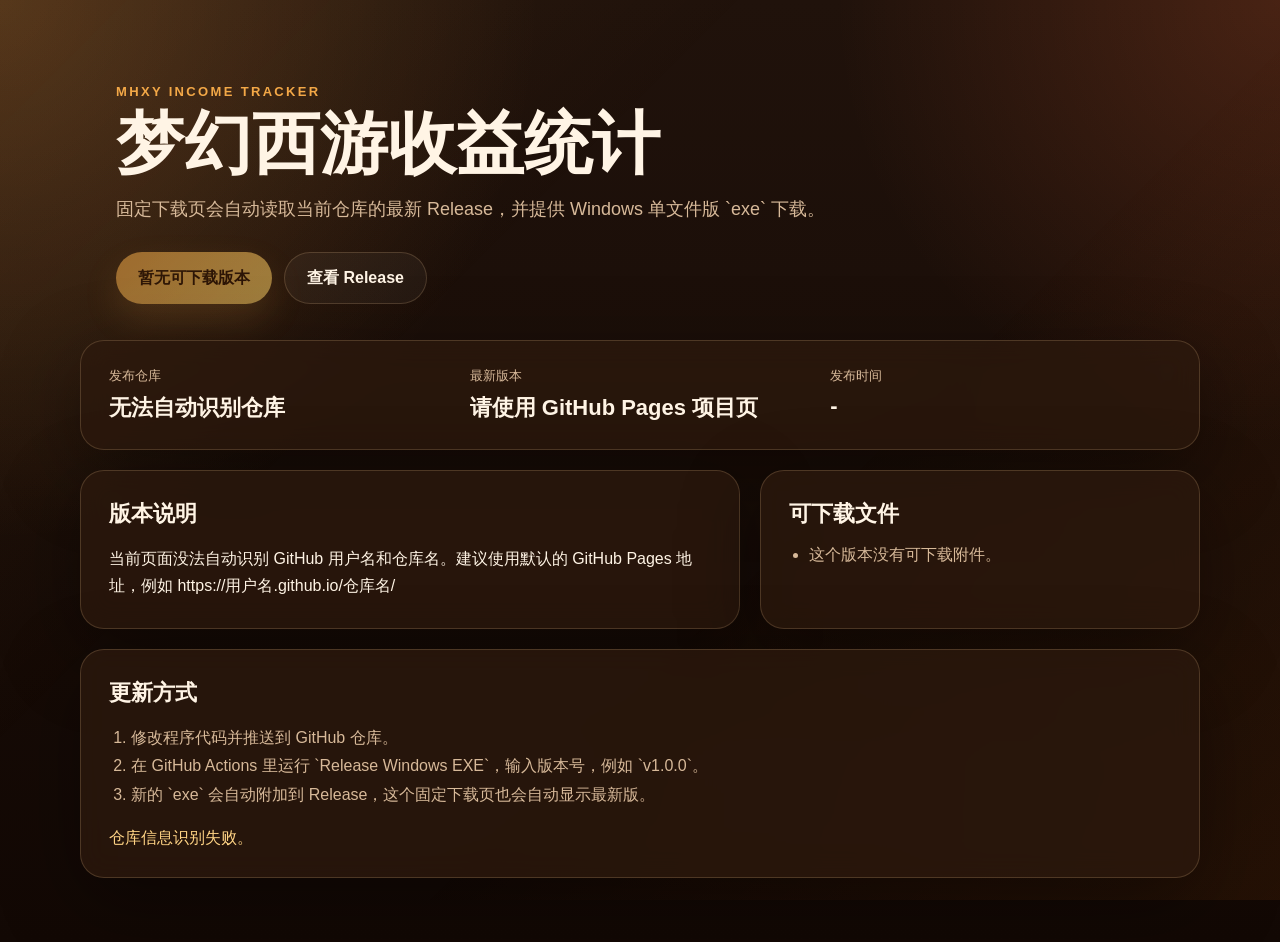
<file: site/index.html>
<!doctype html>
<html lang="zh-CN">
  <head>
    <meta charset="utf-8" />
    <meta name="viewport" content="width=device-width, initial-scale=1" />
    <title>梦幻西游收益统计下载页</title>
    <meta
      name="description"
      content="梦幻西游收益统计 Windows EXE 固定下载页"
    />
    <link rel="stylesheet" href="./styles.css" />
  </head>
  <body>
    <div class="backdrop"></div>
    <main class="page">
      <section class="hero">
        <p class="eyebrow">MHXY Income Tracker</p>
        <h1>梦幻西游收益统计</h1>
        <p class="hero-text">
          固定下载页会自动读取当前仓库的最新 Release，并提供 Windows
          单文件版 `exe` 下载。
        </p>
        <div class="actions">
          <a id="download-link" class="button primary" href="#" aria-disabled="true">
            暂无可下载版本
          </a>
          <a id="release-link" class="button ghost" href="#" target="_blank" rel="noreferrer">
            查看 Release
          </a>
        </div>
      </section>

      <section class="panel status-panel">
        <div>
          <p class="label">发布仓库</p>
          <p id="repo-name" class="value">识别中</p>
        </div>
        <div>
          <p class="label">最新版本</p>
          <p id="version-name" class="value">读取中</p>
        </div>
        <div>
          <p class="label">发布时间</p>
          <p id="published-at" class="value">读取中</p>
        </div>
      </section>

      <section class="content-grid">
        <article class="panel">
          <h2>版本说明</h2>
          <pre id="release-notes" class="notes">正在读取最新版本说明...</pre>
        </article>

        <article class="panel">
          <h2>可下载文件</h2>
          <ul id="asset-list" class="asset-list">
            <li>正在读取附件...</li>
          </ul>
        </article>
      </section>

      <section class="panel help-panel">
        <h2>更新方式</h2>
        <ol>
          <li>修改程序代码并推送到 GitHub 仓库。</li>
          <li>在 GitHub Actions 里运行 `Release Windows EXE`，输入版本号，例如 `v1.0.0`。</li>
          <li>新的 `exe` 会自动附加到 Release，这个固定下载页也会自动显示最新版。</li>
        </ol>
        <p id="status-message" class="status-message">正在连接 GitHub Release API...</p>
      </section>
    </main>

    <script src="./app.js"></script>
  </body>
</html>
</file>
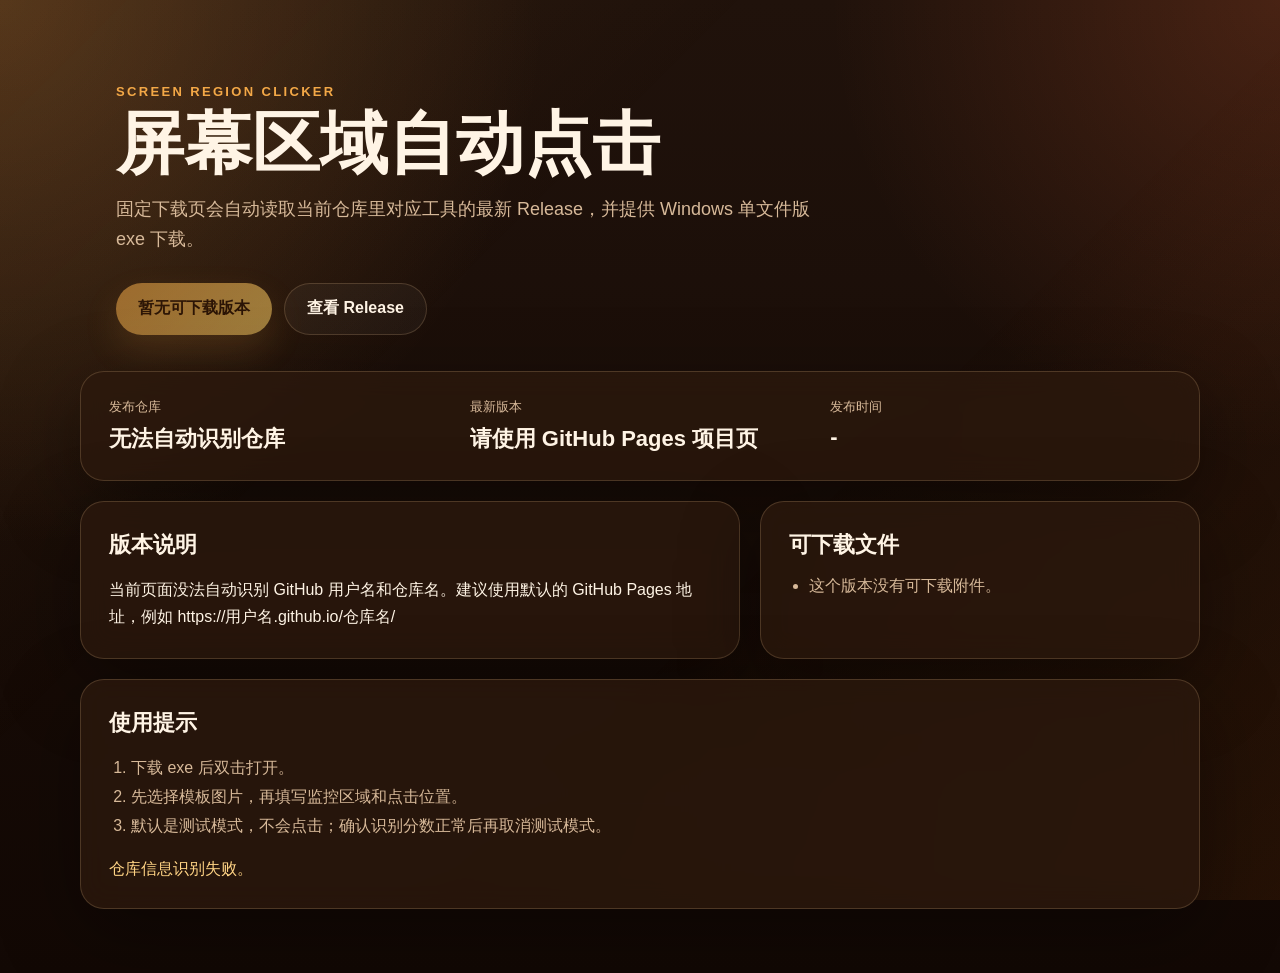
<file: site/screen-clicker/index.html>
<!doctype html>
<html lang="zh-CN">
  <head>
    <meta charset="utf-8" />
    <meta name="viewport" content="width=device-width, initial-scale=1" />
    <title>屏幕区域自动点击下载页</title>
    <meta
      name="description"
      content="屏幕区域自动点击 Windows EXE 固定下载页"
    />
    <link rel="stylesheet" href="../styles.css" />
  </head>
  <body>
    <div class="backdrop"></div>
    <main class="page">
      <section class="hero">
        <p class="eyebrow">Screen Region Clicker</p>
        <h1>屏幕区域自动点击</h1>
        <p class="hero-text">
          固定下载页会自动读取当前仓库里对应工具的最新 Release，并提供 Windows
          单文件版 exe 下载。
        </p>
        <div class="actions">
          <a id="download-link" class="button primary" href="#" aria-disabled="true">
            暂无可下载版本
          </a>
          <a id="release-link" class="button ghost" href="#" target="_blank" rel="noreferrer">
            查看 Release
          </a>
        </div>
      </section>

      <section class="panel status-panel">
        <div>
          <p class="label">发布仓库</p>
          <p id="repo-name" class="value">识别中</p>
        </div>
        <div>
          <p class="label">最新版本</p>
          <p id="version-name" class="value">读取中</p>
        </div>
        <div>
          <p class="label">发布时间</p>
          <p id="published-at" class="value">读取中</p>
        </div>
      </section>

      <section class="content-grid">
        <article class="panel">
          <h2>版本说明</h2>
          <pre id="release-notes" class="notes">正在读取最新版本说明...</pre>
        </article>

        <article class="panel">
          <h2>可下载文件</h2>
          <ul id="asset-list" class="asset-list">
            <li>正在读取附件...</li>
          </ul>
        </article>
      </section>

      <section class="panel help-panel">
        <h2>使用提示</h2>
        <ol>
          <li>下载 exe 后双击打开。</li>
          <li>先选择模板图片，再填写监控区域和点击位置。</li>
          <li>默认是测试模式，不会点击；确认识别分数正常后再取消测试模式。</li>
        </ol>
        <p id="status-message" class="status-message">正在连接 GitHub Release API...</p>
      </section>
    </main>

    <script>
      window.releaseAssetPrefix = "ScreenRegionClicker";
    </script>
    <script src="../app.js"></script>
  </body>
</html>
</file>
<file: site/styles.css>
:root {
  --bg-top: #20120b;
  --bg-bottom: #120804;
  --panel: rgba(44, 25, 14, 0.78);
  --panel-border: rgba(255, 210, 156, 0.18);
  --text: #fff4e5;
  --muted: #d7b999;
  --accent: #f3a847;
  --accent-strong: #ff7a18;
  --accent-soft: rgba(243, 168, 71, 0.15);
  --shadow: 0 24px 80px rgba(0, 0, 0, 0.35);
  --radius: 24px;
}

* {
  box-sizing: border-box;
}

body {
  margin: 0;
  min-height: 100vh;
  color: var(--text);
  font-family: "Segoe UI", "PingFang SC", "Microsoft YaHei UI", sans-serif;
  background:
    radial-gradient(circle at top left, rgba(255, 163, 72, 0.2), transparent 34%),
    radial-gradient(circle at top right, rgba(255, 110, 58, 0.18), transparent 28%),
    linear-gradient(180deg, var(--bg-top), var(--bg-bottom));
}

.backdrop {
  position: fixed;
  inset: 0;
  pointer-events: none;
  background:
    linear-gradient(135deg, rgba(255, 200, 102, 0.06), transparent 35%),
    linear-gradient(315deg, rgba(255, 122, 24, 0.08), transparent 40%);
}

.page {
  position: relative;
  z-index: 1;
  width: min(1120px, calc(100% - 32px));
  margin: 0 auto;
  padding: 48px 0 64px;
}

.hero {
  padding: 36px;
}

.eyebrow {
  margin: 0 0 12px;
  color: var(--accent);
  font-size: 13px;
  font-weight: 700;
  letter-spacing: 0.18em;
  text-transform: uppercase;
}

.hero h1 {
  margin: 0;
  font-size: clamp(36px, 6vw, 68px);
  line-height: 0.95;
}

.hero-text {
  max-width: 720px;
  margin: 18px 0 0;
  color: var(--muted);
  font-size: 18px;
  line-height: 1.7;
}

.actions {
  display: flex;
  flex-wrap: wrap;
  gap: 12px;
  margin-top: 28px;
}

.button {
  display: inline-flex;
  align-items: center;
  justify-content: center;
  min-height: 52px;
  padding: 0 22px;
  border-radius: 999px;
  text-decoration: none;
  font-weight: 700;
  transition: transform 0.18s ease, box-shadow 0.18s ease, opacity 0.18s ease;
}

.button:hover {
  transform: translateY(-1px);
}

.button.primary {
  color: #2d1200;
  background: linear-gradient(135deg, var(--accent), #ffd267);
  box-shadow: 0 16px 36px rgba(243, 168, 71, 0.28);
}

.button.ghost {
  color: var(--text);
  border: 1px solid var(--panel-border);
  background: rgba(255, 255, 255, 0.04);
}

.button[aria-disabled="true"] {
  opacity: 0.55;
  pointer-events: none;
}

.panel {
  border: 1px solid var(--panel-border);
  border-radius: var(--radius);
  background: var(--panel);
  box-shadow: var(--shadow);
  backdrop-filter: blur(14px);
}

.status-panel {
  display: grid;
  grid-template-columns: repeat(3, minmax(0, 1fr));
  gap: 20px;
  padding: 26px 28px;
}

.label {
  margin: 0 0 8px;
  color: var(--muted);
  font-size: 13px;
}

.value {
  margin: 0;
  font-size: 22px;
  font-weight: 700;
  overflow-wrap: anywhere;
}

.content-grid {
  display: grid;
  grid-template-columns: minmax(0, 1.2fr) minmax(320px, 0.8fr);
  gap: 20px;
  margin-top: 20px;
}

.content-grid .panel,
.help-panel {
  padding: 28px;
}

h2 {
  margin: 0 0 16px;
  font-size: 22px;
}

.notes {
  margin: 0;
  white-space: pre-wrap;
  word-break: break-word;
  color: var(--text);
  font-family: inherit;
  line-height: 1.7;
}

.asset-list {
  margin: 0;
  padding-left: 20px;
  color: var(--muted);
}

.asset-list li + li {
  margin-top: 12px;
}

.asset-list a {
  color: #ffd485;
}

.help-panel {
  margin-top: 20px;
}

.help-panel ol {
  margin: 0;
  padding-left: 22px;
  color: var(--muted);
  line-height: 1.8;
}

.status-message {
  margin: 18px 0 0;
  color: #ffd485;
}

@media (max-width: 900px) {
  .page {
    width: min(100% - 20px, 1120px);
    padding: 24px 0 40px;
  }

  .hero,
  .content-grid .panel,
  .help-panel,
  .status-panel {
    padding: 22px;
  }

  .status-panel,
  .content-grid {
    grid-template-columns: 1fr;
  }

  .hero-text {
    font-size: 16px;
  }

  .value {
    font-size: 20px;
  }
}
</file>
